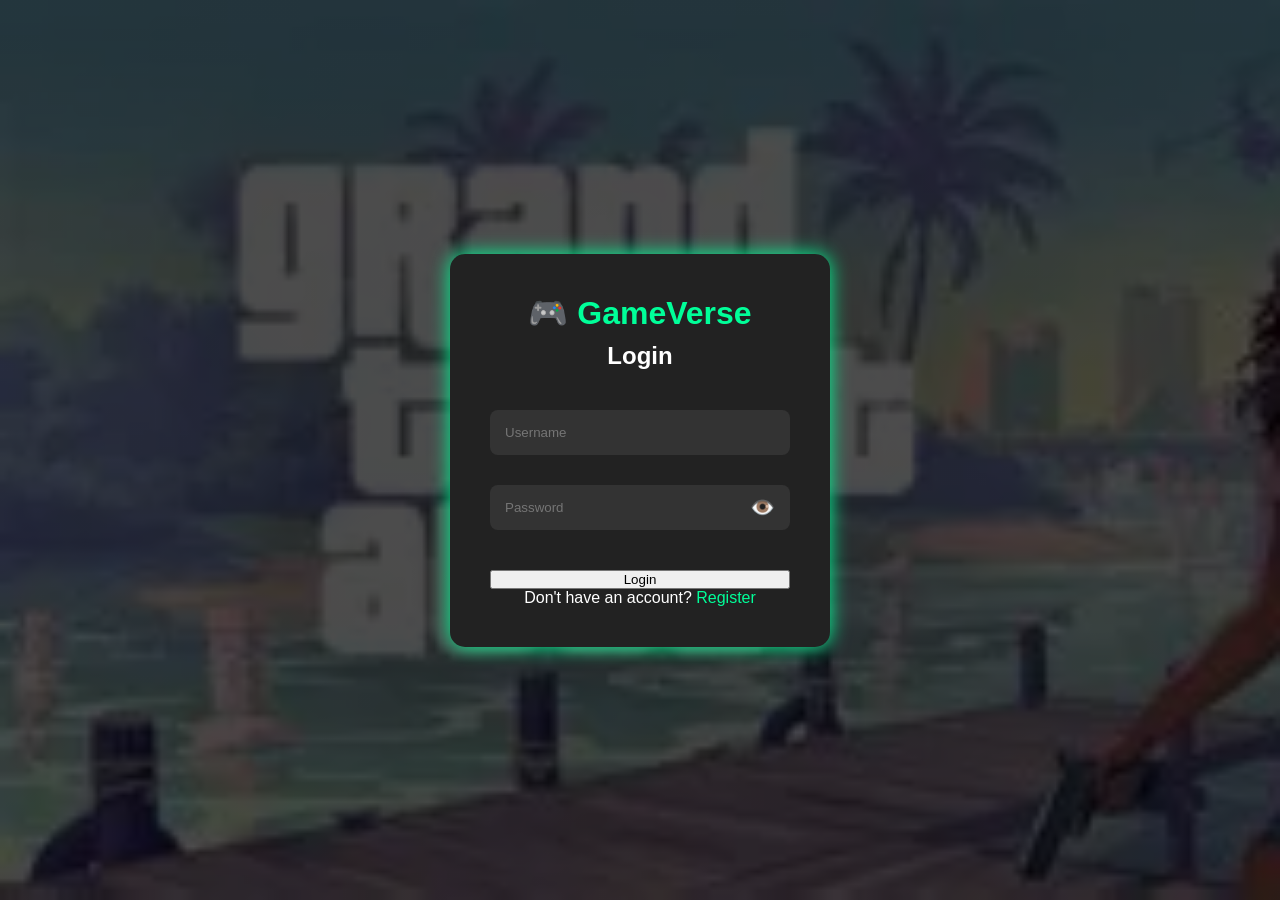
<file: index.html>
<!DOCTYPE html>
<html lang="en">

<head>

    <meta charset="UTF-8">

    <meta name="viewport" content="width=device-width, initial-scale=1.0">

    <title>GameVerse - Ultimate Gaming Website</title>

    <link rel="stylesheet" href="style.css">

    <link rel="icon" href="images/logo.png">

</head>

<body>

<!-- Login Check -->

<script>

if(localStorage.getItem("loggedIn")!="true"){

    window.location.href="login.html";

}

</script>

<!-- Loading Screen -->

<div id="loader">

    <h1>🎮 GameVerse</h1>

    <p>Loading...</p>

</div>

<!-- Navigation -->

<nav>

    <div class="logo">

        🎮 GameVerse

    </div>

    <div id="menuToggle">

        ☰

    </div>

    <ul id="navMenu">

        <li><a href="#">Home</a></li>

        <li><a href="#featured">Featured</a></li>

        <li><a href="#games">Games</a></li>

        <li><a href="#news">News</a></li>

        <li><a href="#contact">Contact</a></li>

    </ul>

    <input
        type="text"
        id="search"
        placeholder="Search Games..."
    >

    <button id="themeBtn">

        🌙

    </button>
<a href="login.html">
    <button class="login-btn">Login</button>
</a>

<button id="logoutBtn" class="login-btn">Logout</button>
</nav>

<!-- Hero Section -->

<section class="hero">

    <div class="hero-content">

        <h1>

            Welcome to GameVerse

        </h1>

        <p>

            Play Amazing Games Online

        </p>

        <a href="#games">

            <button class="play-btn">

                ▶ Play Now

            </button>

        </a>

    </div>

</section>

<!-- Image Slider -->

<section class="slider">

    <img src="images/banner1.jpg" class="slide active">

    <img src="images/banner2.jpg" class="slide">

    <img src="images/banner3.jpg" class="slide">

</section>
<!-- =========================
     Featured Games
========================= -->

<section class="featured" id="featured">

    <h2>⭐ Featured Games</h2>

    <div class="featured-container">

        <!-- Free Fire -->

        <div class="featured-card">

            <img src="images/freefire.jpg" alt="Free Fire">

            <h3>Free Fire</h3>

            <p>
                Battle Royale game with fast-paced action and exciting gameplay.
            </p>

            <a href="https://ff.garena.com/" target="_blank">
                <button class="play-btn">▶ Play Now</button>
            </a>

        </div>

        <!-- BGMI -->

        <div class="featured-card">

            <img src="images/bgmi.jpg" alt="BGMI">

            <h3>BGMI</h3>

            <p>
                India's favorite battle royale game with realistic graphics.
            </p>

            <a href="https://www.battlegroundsmobileindia.com/" target="_blank">
                <button class="play-btn">▶ Play Now</button>
            </a>

        </div>

        <!-- GTA V -->

        <div class="featured-card">

            <img src="images/gta5.jpg" alt="GTA V">

            <h3>GTA V</h3>

            <p>
                Explore Los Santos and complete exciting missions.
            </p>

            <a href="https://www.rockstargames.com/gta-v" target="_blank">
                <button class="play-btn">▶ Play Now</button>
            </a>

        </div>

        <!-- Minecraft -->

        <div class="featured-card">

            <img src="images/minecraft.jpg" alt="Minecraft">

            <h3>Minecraft</h3>

            <p>
                Build, explore and survive in an unlimited block world.
            </p>

            <a href="https://www.minecraft.net/" target="_blank">
                <button class="play-btn">▶ Play Now</button>
            </a>

        </div>

    </div>

</section>

<!-- =========================
     Trending Games
========================= -->

<section class="games" id="games">

    <h2>🔥 Trending Games</h2>

    <div class="game-container">
<!-- =========================
     Free Fire
========================= -->

<div class="card game-card" data-category="battle">

    <img src="images/freefire.jpg" alt="Free Fire">

    <span class="favorite">🤍</span>

    <h3>Free Fire</h3>

    <div class="rating">
        <span>⭐</span>
        <span>⭐</span>
        <span>⭐</span>
        <span>⭐</span>
        <span>⭐</span>
    </div>

    <button class="details-btn">
        View Details
    </button>

    <a href="https://ff.garena.com/" target="_blank">
        <button class="play-btn">
            ▶ Play Now
        </button>
    </a>

    <a href="https://www.youtube.com/results?search_query=Free+Fire+Trailer" target="_blank">
        <button>
            🎥 Watch Trailer
        </button>
    </a>

    <a href="https://play.google.com/store/search?q=Free%20Fire&c=apps" target="_blank">
        <button class="download-btn">
            ⬇️ Download
        </button>
    </a>

    <p class="download-count">
        Downloads :
        <span>0</span>
    </p>

</div>

<!-- =========================
     BGMI
========================= -->

<div class="card game-card" data-category="battle">

    <img src="images/bgmi.jpg" alt="BGMI">

    <span class="favorite">🤍</span>

    <h3>BGMI</h3>

    <div class="rating">
        <span>⭐</span>
        <span>⭐</span>
        <span>⭐</span>
        <span>⭐</span>
        <span>⭐</span>
    </div>

    <button class="details-btn">
        View Details
    </button>

    <a href="https://www.battlegroundsmobileindia.com/" target="_blank">
        <button class="play-btn">
            ▶ Play Now
        </button>
    </a>

    <a href="https://www.youtube.com/results?search_query=BGMI+Trailer" target="_blank">
        <button>
            🎥 Watch Trailer
        </button>
    </a>

    <a href="https://play.google.com/store/search?q=BGMI&c=apps" target="_blank">
        <button class="download-btn">
            ⬇️ Download
        </button>
    </a>

    <p class="download-count">
        Downloads :
        <span>0</span>
    </p>

</div>
<!-- =========================
     GTA V
========================= -->

<div class="card game-card" data-category="action">

    <img src="images/gta5.jpg" alt="GTA V">

    <span class="favorite">🤍</span>

    <h3>GTA V</h3>

    <div class="rating">
        <span>⭐</span>
        <span>⭐</span>
        <span>⭐</span>
        <span>⭐</span>
        <span>⭐</span>
    </div>

    <button class="details-btn">
        View Details
    </button>

    <a href="https://www.rockstargames.com/gta-v" target="_blank">
        <button class="play-btn">
            ▶ Play Now
        </button>
    </a>

    <a href="https://www.youtube.com/results?search_query=GTA+5+Trailer" target="_blank">
        <button>
            🎥 Watch Trailer
        </button>
    </a>

    <a href="https://www.rockstargames.com/gta-v" target="_blank">
        <button class="download-btn">
            ⬇️ Download
        </button>
    </a>

    <p class="download-count">
        Downloads :
        <span>0</span>
    </p>

</div>

<!-- =========================
     Minecraft
========================= -->

<div class="card game-card" data-category="adventure">

    <img src="images/minecraft.jpg" alt="Minecraft">

    <span class="favorite">🤍</span>

    <h3>Minecraft</h3>

    <div class="rating">
        <span>⭐</span>
        <span>⭐</span>
        <span>⭐</span>
        <span>⭐</span>
        <span>⭐</span>
    </div>

    <button class="details-btn">
        View Details
    </button>

    <a href="https://www.minecraft.net/" target="_blank">
        <button class="play-btn">
            ▶ Play Now
        </button>
    </a>

    <a href="https://www.youtube.com/results?search_query=Minecraft+Trailer" target="_blank">
        <button>
            🎥 Watch Trailer
        </button>
    </a>

    <a href="https://www.minecraft.net/download" target="_blank">
        <button class="download-btn">
            ⬇️ Download
        </button>
    </a>

    <p class="download-count">
        Downloads :
        <span>0</span>
    </p>

</div>

</div>

</section>

<!-- =========================
     Latest Gaming News
========================= -->

<section id="news" class="news">

    <h2>📰 Latest Gaming News</h2>

    <div class="news-container">

        <div class="news-card">

            <img src="images/news1.jpg" alt="GTA VI">

            <h3>GTA VI New Update</h3>

            <p>Rockstar Games has released exciting updates about GTA VI.</p>

            <a href="https://www.rockstargames.com/" target="_blank">
                <button>📖 Read More</button>
            </a>

        </div>

        <div class="news-card">

            <img src="images/news2.jpg" alt="Free Fire">

            <h3>Free Fire New Event</h3>

            <p>Garena announces a new event with exclusive rewards.</p>

            <a href="https://ff.garena.com/" target="_blank">
                <button>📖 Read More</button>
            </a>

        </div>

        <div class="news-card">

            <img src="images/news3.jpg" alt="BGMI">

            <h3>BGMI Tournament</h3>

            <p>BGMI Championship registration is now open.</p>

            <a href="https://www.battlegroundsmobileindia.com/" target="_blank">
                <button>📖 Read More</button>
            </a>

        </div>

    </div>

</section>
<!-- =========================
     User Reviews
========================= -->

<section class="reviews" id="reviews">

    <h2>⭐ User Reviews</h2>

    <input type="text" id="reviewName" placeholder="Your Name">

    <textarea id="reviewText" placeholder="Write your Review"></textarea>

    <button id="reviewBtn">Submit Review</button>

    <div id="reviewList"></div>

</section>

<!-- =========================
     Contact Us
========================= -->

<section class="contact" id="contact">

    <h2>📞 Contact Us</h2>

    <div class="contact-container">

        <div class="contact-box">

            <h3>📧 Email</h3>

            <p>
                <a href="mailto:rff98327@gmail.com">
                    rff98327@gmail.com
                </a>
            </p>

        </div>

        <div class="contact-box">

            <h3>📱 Phone</h3>

            <p>
                <a href="tel:+918300860601">
                    +91 8300860601
                </a>
            </p>

        </div>

        <div class="contact-box">

            <h3>📍 Address</h3>

            <p>
                Hasthinapuram,Chormpet,Chennai, India.
            </p>

        </div>

    </div>

</section>

<!-- =========================
     Footer
========================= -->

<footer>

    <h2>🎮 GameVerse</h2>

    <p>Your Ultimate Gaming Destination</p>

    <div class="social-icons">

    <a href="https://www.instagram.com/romantcrgaming/" target="_blank">
        📷 RomanTcrGaming Instagram
    </a>

    <a href="https://www.youtube.com/@RomanTcrGaming" target="_blank">
        ▶ RomanTcrGaming YouTube
    </a>

</div>
    <hr>

    <p>© 2026 GameVerse. All Rights Reserved.</p>

</footer>
<!-- =========================
     Game Details Popup
========================= -->

<div id="popup" class="popup">

    <div class="popup-content">

        <span id="closePopup">&times;</span>

        <img id="popupImage" src="" alt="Game Image">

        <h2 id="popupTitle"></h2>

        <p id="popupText"></p>

    </div>

</div>

<!-- =========================
     Back To Top Button
========================= -->

<button id="topBtn" title="Go to Top">
    ⬆
</button>

<!-- =========================
     Welcome User
========================= -->

<div id="welcomeUser"></div>

<!-- =========================
     JavaScript
========================= -->

<script src="script.js"></script>

</body>
</html>
</file>
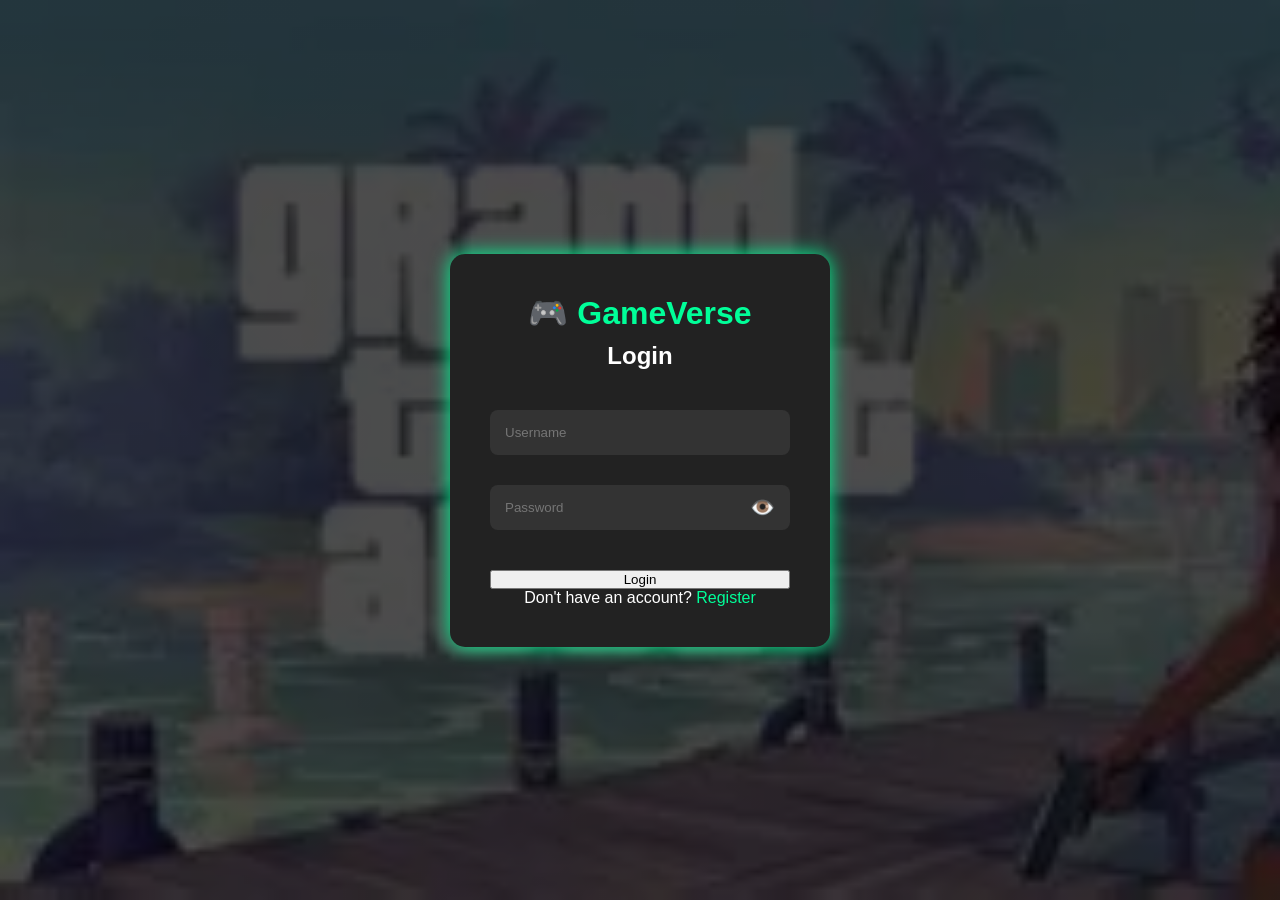
<file: login.html>
<!DOCTYPE html>
<html lang="en">

<head>
    <meta charset="UTF-8">
    <meta name="viewport" content="width=device-width, initial-scale=1.0">
    <title>GameVerse Login</title>
    <link rel="stylesheet" href="style.css">
</head>

<body>

<div class="login-container">

    <div class="login-box">

        <h1>🎮 GameVerse</h1>

        <h2>Login</h2>

        <input
            type="text"
            id="username"
            placeholder="Username"
        >

        <div class="password-box">

            <input
                type="password"
                id="password"
                placeholder="Password"
            >

            <span id="togglePassword">👁️</span>

        </div>

        <button id="loginBtn">
            Login
        </button>

        <p>
            Don't have an account?
            <a href="register.html">
                Register
            </a>
        </p>

    </div>

</div>

<script src="script.js"></script>

</body>

</html>
</file>
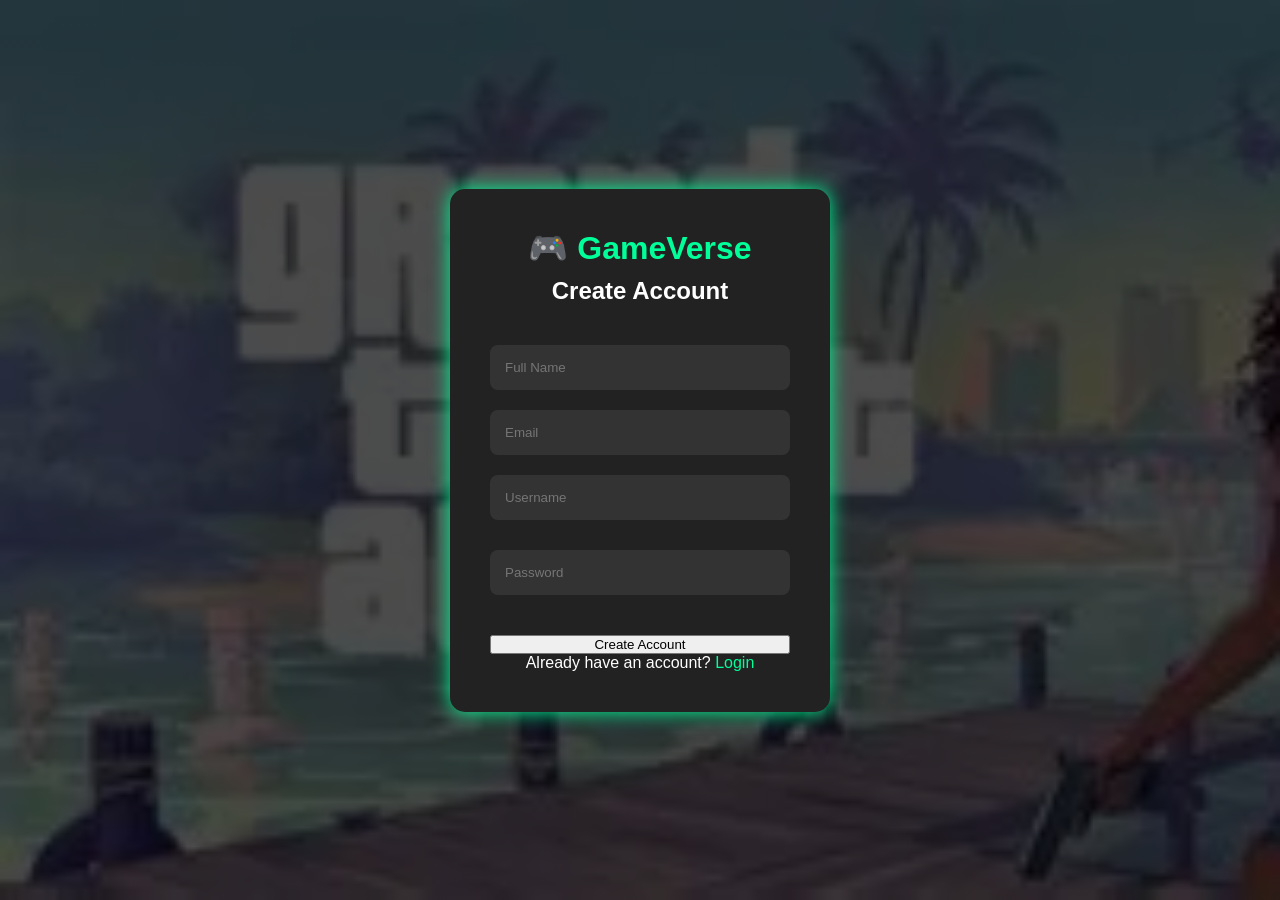
<file: register.html>
<!DOCTYPE html>
<html lang="en">

<head>
    <meta charset="UTF-8">
    <meta name="viewport" content="width=device-width, initial-scale=1.0">
    <title>GameVerse Register</title>
    <link rel="stylesheet" href="style.css">
</head>

<body>

<div class="login-container">

    <div class="login-box">

        <h1>🎮 GameVerse</h1>

        <h2>Create Account</h2>

        <input
            type="text"
            id="regName"
            placeholder="Full Name"
        >

        <input
            type="email"
            id="regEmail"
            placeholder="Email"
        >

        <input
            type="text"
            id="regUsername"
            placeholder="Username"
        >

        <div class="password-box">

            <input
                type="password"
                id="regPassword"
                placeholder="Password"
            >

        </div>

        <button id="registerBtn">
            Create Account
        </button>

        <p>
            Already have an account?
            <a href="login.html">Login</a>
        </p>

    </div>

</div>

<script src="script.js"></script>

</body>
</html>
</file>
<file: style.css>
*{
    margin:0;
    padding:0;
    box-sizing:border-box;
}

body{
    font-family:Arial,sans-serif;
    background:#111;
    color:white;
}

nav{
    position: fixed;
    top: 0;
    left: 0;
    width: 100%;
    display:flex;
    justify-content:space-between;
    align-items:center;
    padding:20px 60px;
    background:rgba(0,0,0,0.9);
    backdrop-filter:blur(10px);
    z-index:1000;
}

.logo{
    color:#00ff99;
    font-size:30px;
    font-weight:bold;
    text-shadow:0 0 10px #00ff99;
}

nav ul{
    display:flex;
    list-style:none;
}

nav ul li{
    margin-left:30px;
}
nav ul li a{
    color:white;
    text-decoration:none;
    font-size:20px;
    transition:0.3s;
}

nav ul li a:hover{
    color:#00ff99;
    text-shadow:0 0 10px #00ff99;
}



button{
    animation:pulse 2s infinite;
}

@keyframes pulse{

0%{
transform:scale(1);
}

50%{
transform:scale(1.05);
}

100%{
transform:scale(1);
}

}
button:hover{
    transform:scale(1.1);
    box-shadow:0 0 25px #00ff99;
}

.games{
    padding:60px;
}

.games h2{
    text-align:center;
    color:#00ff99;
    margin-bottom:40px;
    font-size:40px;
}

.game-container{
    display:flex;
    justify-content:center;
    gap:30px;
    flex-wrap:wrap;
}

.card{
    background:#222;
    border-radius:15px;
    overflow:hidden;
    width:260px;
    transition:0.3s;
}

.card img{
    width:100%;
    display:block;
}

.card h3{
    text-align:center;
    padding:20px;
}

.card:hover{
    transform:scale(1.05);
    box-shadow:0 0 20px #00ff99;
}
.games{
    padding:60px;
    background:#111;
}

.games h2{
    text-align:center;
    color:#00ff99;
    font-size:40px;
    margin-bottom:40px;
}

.game-container{
    display:flex;
    justify-content:center;
    gap:30px;
    flex-wrap:wrap;
}

.card{
    width:260px;
    background:#222;
    border-radius:15px;
    overflow:hidden;
    transition:0.3s;
}

.card img{
    width:100%;
    height:180px;
    object-fit:cover;
}

.card h3{
    text-align:center;
    padding:20px;
}

.card:hover{
    transform:translateY(-10px);
    box-shadow:0 0 20px #00ff99;
}
.search-box input{
    padding:12px 20px;
    width:220px;
    border-radius:30px;
    border:2px solid #00ff99;
    background:#111;
    color:white;
    outline:none;
    transition:.3s;
}

.search-box input:focus{
    box-shadow:0 0 15px #00ff99;
}
.featured{
    padding:80px 60px;
    background:#181818;
}

.featured h2{
    text-align:center;
    color:#00ff99;
    font-size:40px;
    margin-bottom:40px;
}

.featured-container{
    display:flex;
    justify-content:center;
    gap:30px;
    flex-wrap:wrap;
}

.featured-card{
    width:300px;
    background:#222;
    border-radius:15px;
    overflow:hidden;
    text-align:center;
    transition:.3s;
}

.featured-card img{
    width:100%;
    height:200px;
    object-fit:cover;
}

.featured-card h3{
    margin:15px 0;
}

.featured-card p{
    color:#bbb;
    margin-bottom:20px;
}

.featured-card button{
    margin-bottom:20px;
}

.featured-card:hover{
    transform:translateY(-10px);
    box-shadow:0 0 25px #00ff99;
}
/* News Section */

.news{
    padding:80px 60px;
    background:#111;
}

.news h2{
    text-align:center;
    color:#00ff99;
    font-size:40px;
    margin-bottom:40px;
}

.news-container{
    display:flex;
    justify-content:center;
    gap:30px;
    flex-wrap:wrap;
}

.news-card{
    width:320px;
    background:#222;
    border-radius:15px;
    overflow:hidden;
    transition:0.3s;
}

.news-card img{
    width:100%;
    height:220px;
    object-fit:cover;
}

.news-card h3{
    padding:20px;
    color:white;
}

.news-card p{
    padding:0 20px 20px;
    color:#bbb;
}

.news-card button{
    margin:20px;
}

.news-card:hover{
    transform:translateY(-10px);
    box-shadow:0 0 20px #00ff99;
}
/* Footer */

footer{
    background:#000;
    padding:50px 20px;
    text-align:center;
}

.footer-content h2{
    color:#00ff99;
    margin-bottom:15px;
}

.footer-content p{
    color:#bbb;
    margin:10px 0;
}

.social-icons{
    margin:20px 0;
}

.social-icons a{
    color:white;
    text-decoration:none;
    margin:0 15px;
    transition:0.3s;
}

.social-icons a:hover{
    color:#00ff99;
}

.copyright{
    margin-top:20px;
    font-size:14px;
}
.hero{
    position: relative;
    width: 100%;
    height: 100vh;
    overflow: hidden;
}

.slider{
    position:absolute;
    top:0;
    left:0;
    width:100%;
    height:100%;
}

.slide{
    position:absolute;
    width:100%;
    height:100%;
    object-fit:cover;
    opacity:0;
    transition:1s;
}

.slide.active{
    opacity:1;
}

.hero::before{
    content:"";
    position:absolute;
    top:0;
    left:0;
    width:100%;
    height:100%;
    background:rgba(0,0,0,.55);
    z-index:1;
}

.hero-content{
    position:absolute;
    top:50%;
    left:50%;
    transform:translate(-50%,-50%);
    text-align:center;
    color:white;
    z-index:2;
}

.hero-content h1{
    font-size:70px;
    color:#00ff99;
    text-shadow:0 0 20px #00ff99;
}

.hero-content p{
    font-size:35px;
    margin:20px 0;
}

.hero-content button{
    padding:15px 40px;
    font-size:22px;
    background:#00ff99;
    border:none;
    border-radius:10px;
    cursor:pointer;
}

.hero-content button:hover{
    background:white;
}
/* Login Page */

.login-container{
    width:100%;
    height:100vh;
    display:flex;
    justify-content:center;
    align-items:center;
    background:linear-gradient(rgba(0,0,0,.7),rgba(0,0,0,.7)),
    url("images/banner1.jpg");
    background-size:cover;
}

.login-box{
    width:380px;
    background:#222;
    padding:40px;
    border-radius:15px;
    text-align:center;
    box-shadow:0 0 20px #00ff99;
}

.login-box h1{
    color:#00ff99;
    margin-bottom:10px;
}

.login-box h2{
    margin-bottom:30px;
}

.login-box input{
    width:100%;
    padding:15px;
    margin:10px 0;
    border:none;
    border-radius:8px;
    background:#333;
    color:white;
}

.login-box button{
    width:100%;
    margin-top:20px;
}

.login-box a{
    color:#00ff99;
    text-decoration:none;
}
.password-box{
    position:relative;
    width:100%;
    margin:10px 0;
}

.password-box input{
    width:100%;
    padding:15px;
    border:none;
    border-radius:8px;
    background:#333;
    color:white;
}

#togglePassword{
    position:absolute;
    right:15px;
    top:50%;
    transform:translateY(-50%);
    cursor:pointer;
    font-size:20px;
}
/* Popup */

.popup{
    display:none;
    position:fixed;
    top:0;
    left:0;
    width:100%;
    height:100%;
    background:rgba(0,0,0,.8);
    justify-content:center;
    align-items:center;
    z-index:5000;
}

.popup-content{
    width:420px;
    background:#222;
    border-radius:15px;
    text-align:center;
    padding:20px;
    position:relative;
    box-shadow:0 0 25px #00ff99;
}

.popup-content img{
    width:100%;
    border-radius:10px;
}

.popup-content h2{
    margin:20px 0 10px;
    color:#00ff99;
}

.popup-content p{
    color:#ccc;
    margin-bottom:20px;
}

#closePopup{
    position:absolute;
    top:10px;
    right:20px;
    font-size:35px;
    cursor:pointer;
}
.user-panel{
    display:flex;
    align-items:center;
    gap:15px;
}

#welcomeUser{
    color:#00ff99;
    font-weight:bold;
    font-size:18px;
}

#logoutBtn{
    padding:8px 18px;
    background:red;
    color:white;
    border:none;
    border-radius:8px;
    cursor:pointer;
}

#logoutBtn:hover{
    background:#cc0000;
}
.favorite{
    position:absolute;
    top:10px;
    right:10px;
    font-size:30px;
    cursor:pointer;
    z-index:10;
}

.card{
    position:relative;
}
/* Rating */

.rating{
    display:flex;
    justify-content:center;
    gap:5px;
    padding-bottom:15px;
}

.rating span{
    font-size:24px;
    cursor:pointer;
    transition:.3s;
}

.rating span:hover{
    transform:scale(1.3);
}
.card a{
    text-decoration:none;
}

.card button{
    width:90%;
    margin:15px;
    padding:10px;
    border:none;
    border-radius:8px;
    background:#00ff99;
    color:black;
    font-weight:bold;
    cursor:pointer;
}

.card button:hover{
    background:white;
}
/* Popup */

.popup{
    display:none;
    position:fixed;
    top:0;
    left:0;
    width:100%;
    height:100%;
    background:rgba(0,0,0,.8);
    z-index:9999;
}

.popup-content{
    width:450px;
    background:#222;
    margin:60px auto;
    padding:20px;
    border-radius:15px;
    text-align:center;
    color:white;
}

.popup-content img{
    width:100%;
    border-radius:10px;
}

#closePopup{
    float:right;
    font-size:30px;
    cursor:pointer;
    color:red;
}
/* Theme Button */

#themeBtn{
    padding:10px 15px;
    font-size:20px;
    border:none;
    border-radius:8px;
    cursor:pointer;
    background:#00ff99;
    color:#000;
    margin-left:15px;
}

/* Light Mode */

body.light-mode{
    background:#f5f5f5;
    color:#111;
}

body.light-mode nav{
    background:white;
}

body.light-mode .card,
body.light-mode .featured-card,
body.light-mode .news-card{
    background:white;
    color:black;
}

body.light-mode footer{
    background:#ddd;
}
/* Loading Screen */

#loader{
    position:fixed;
    top:0;
    left:0;
    width:100%;
    height:100%;
    background:#111;
    display:flex;
    justify-content:center;
    align-items:center;
    z-index:99999;
}

.loader-content{
    text-align:center;
}

.loader-content h1{
    color:#00ff99;
    font-size:60px;
    margin-bottom:30px;
}

.loading-bar{
    width:300px;
    height:10px;
    background:#333;
    border-radius:20px;
    overflow:hidden;
    margin:auto;
}

.loading-progress{
    width:0%;
    height:100%;
    background:#00ff99;
    animation:loading 3s linear forwards;
}

@keyframes loading{

    from{
        width:0%;
    }

    to{
        width:100%;
    }

}

.loader-content p{
    margin-top:20px;
    color:white;
}
/* ============================= */
/* RESPONSIVE DESIGN */
/* ============================= */

@media (max-width: 768px){

    nav{
        flex-direction:column;
        padding:15px;
    }

    nav ul{
        flex-direction:column;
        align-items:center;
        margin-top:15px;
    }

    nav ul li{
        margin:10px 0;
    }

    .search-box{
        margin-top:15px;
    }

    .hero-content h1{
        font-size:40px;
    }

    .hero-content p{
        font-size:20px;
    }

    .game-container,
    .featured-container,
    .news-container{
        flex-direction:column;
        align-items:center;
    }

    .card,
    .featured-card,
    .news-card{
        width:90%;
    }

    .hero-content button{
        width:200px;
    }

    footer{
        padding:30px 15px;
    }

}
html{
    scroll-behavior:smooth;
}
/* Contact Section */

.contact{
    padding:80px 20px;
    background:#181818;
    text-align:center;
}

.contact h2{
    color:#00ff99;
    margin-bottom:30px;
    font-size:40px;
}

.contact form{
    max-width:600px;
    margin:auto;
}

.contact input,
.contact textarea{
    width:100%;
    padding:15px;
    margin:15px 0;
    border:none;
    border-radius:10px;
    font-size:18px;
}

.contact button{
    background:#00ff99;
    color:#000;
    padding:15px 40px;
    border:none;
    border-radius:10px;
    cursor:pointer;
    font-size:18px;
}

.contact button:hover{
    background:white;
}
/* User Profile */

.user-profile{
    display:flex;
    align-items:center;
    gap:15px;
}

.user-profile span{
    color:#00ff99;
    font-weight:bold;
    font-size:18px;
}

.user-profile button{
    padding:8px 15px;
    border:none;
    border-radius:8px;
    background:#ff4444;
    color:white;
    cursor:pointer;
}

.user-profile button:hover{
    background:#cc0000;
}
/* Category Buttons */

.category-buttons{
    text-align:center;
    margin-bottom:30px;
}

.filter-btn{
    padding:12px 20px;
    margin:10px;
    border:none;
    border-radius:8px;
    background:#00ff99;
    color:#000;
    cursor:pointer;
    font-weight:bold;
}

.filter-btn:hover{
    background:#fff;
}
/* Details Button */

.details-btn{
    width:90%;
    margin:15px;
    padding:10px;
    border:none;
    border-radius:8px;
    background:#00ff99;
    color:#000;
    font-weight:bold;
    cursor:pointer;
}

.details-btn:hover{
    background:white;
}
/* Download Button */

.download-btn{
    width:90%;
    margin:10px;
    padding:10px;
    border:none;
    border-radius:8px;
    background:#2196F3;
    color:white;
    cursor:pointer;
    font-weight:bold;
}

.download-btn:hover{
    background:#1976D2;
}

.download-count{
    text-align:center;
    margin-bottom:15px;
    color:#00ff99;
    font-weight:bold;
}
/* Search Suggestions */

.search-box{
    position:relative;
}

.suggestions{
    position:absolute;
    top:50px;
    width:100%;
    background:#222;
    border-radius:8px;
    overflow:hidden;
    z-index:1000;
}

.suggestions div{
    padding:10px;
    cursor:pointer;
    color:white;
}

.suggestions div:hover{
    background:#00ff99;
    color:black;
}
/* Leaderboard */

.leaderboard{
    padding:80px 20px;
    background:#181818;
    text-align:center;
}

.leaderboard h2{
    color:#00ff99;
    margin-bottom:30px;
    font-size:40px;
}

.leaderboard table{
    width:80%;
    margin:auto;
    border-collapse:collapse;
}

.leaderboard th,
.leaderboard td{
    border:1px solid #00ff99;
    padding:15px;
    color:white;
}

.leaderboard th{
    background:#00ff99;
    color:black;
}

.leaderboard tr:hover{
    background:#333;
}
/* Reviews */

.reviews{
    padding:80px 20px;
    background:#111;
    text-align:center;
}

.reviews h2{
    color:#00ff99;
    margin-bottom:30px;
}

.review-form{
    width:60%;
    margin:auto;
}

.review-form input,
.review-form textarea{
    width:100%;
    padding:15px;
    margin:10px 0;
    border:none;
    border-radius:8px;
}

.review-form button{
    padding:12px 25px;
    background:#00ff99;
    border:none;
    border-radius:8px;
    cursor:pointer;
}

#reviewList{
    width:60%;
    margin:30px auto;
}

.review-card{
    background:#222;
    padding:20px;
    margin:15px 0;
    border-radius:10px;
    text-align:left;
}
/* Dark / Light Mode */

#themeBtn{
    margin-left:15px;
    padding:10px 15px;
    border:none;
    border-radius:8px;
    cursor:pointer;
    font-size:18px;
    background:#00ff99;
}

.light-mode{
    background:#f5f5f5;
    color:#111;
}

.light-mode nav{
    background:#ffffff;
}

.light-mode .card,
.light-mode .featured-card,
.light-mode .news-card,
.light-mode .review-card{
    background:#ffffff;
    color:#111;
}

.light-mode footer{
    background:#dddddd;
    color:#111;
}
/* Back To Top Button */

#topBtn{
    position:fixed;
    bottom:20px;
    right:20px;
    display:none;
    padding:15px;
    font-size:22px;
    border:none;
    border-radius:50%;
    background:#00ff99;
    color:#000;
    cursor:pointer;
    box-shadow:0 0 10px #00ff99;
    z-index:9999;
}

#topBtn:hover{
    background:white;
}
/* Mobile Menu */

.menu-toggle{
    display:none;
    font-size:30px;
    cursor:pointer;
    color:white;
}

@media(max-width:768px){

    nav{
        flex-wrap:wrap;
        padding:20px;
    }

    .menu-toggle{
        display:block;
    }

    nav ul{
        display:none;
        width:100%;
        flex-direction:column;
        margin-top:20px;
    }

    nav ul.active{
        display:flex;
    }

    nav ul li{
        margin:15px 0;
        text-align:center;
    }

    .search-box{
        width:100%;
        margin-top:20px;
    }

}
</file>
